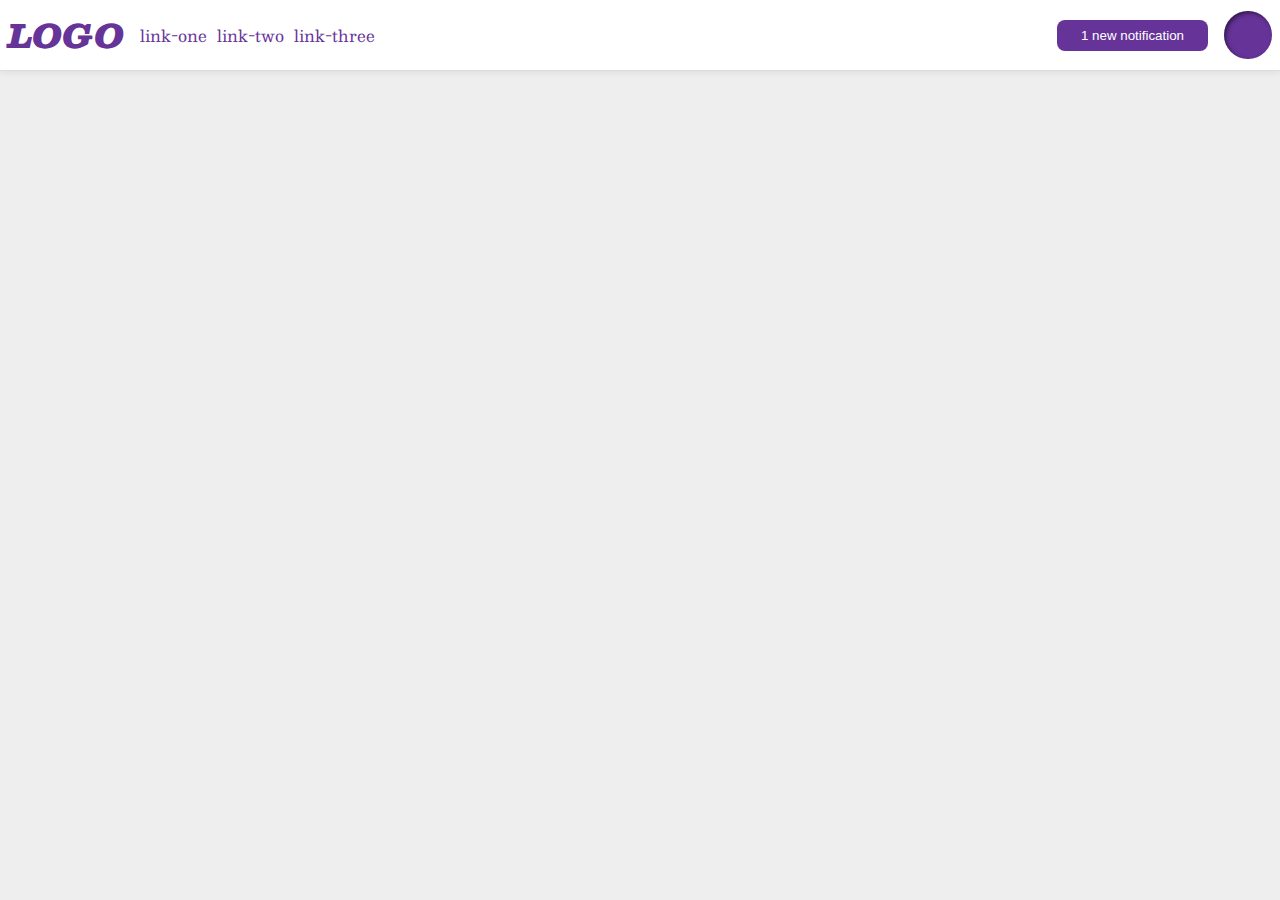
<file: foundations/flex/03-flex-header-2/index.html>
<!DOCTYPE html>
<html lang="en">

<head>
  <meta charset="UTF-8">
  <meta http-equiv="X-UA-Compatible" content="IE=edge">
  <meta name="viewport" content="width=device-width, initial-scale=1.0">
  <title>Flex Header 2</title>
  <link rel="stylesheet" href="style.css">
</head>

<body>
  <div class="header">
    <div class="header-left">
      <div class="logo">
        LOGO
      </div>
      <ul class="links">
        <li><a href="https://google.com">link-one</a></li>
        <li><a href="https://google.com">link-two</a></li>
        <li><a href="https://google.com">link-three</a></li>
      </ul>
    </div>
    <div class="header-right">
      <button class="notifications">
        1 new notification
      </button>
      <div class="profile-image"></div>
    </div>
  </div>
</body>

</html>
</file>
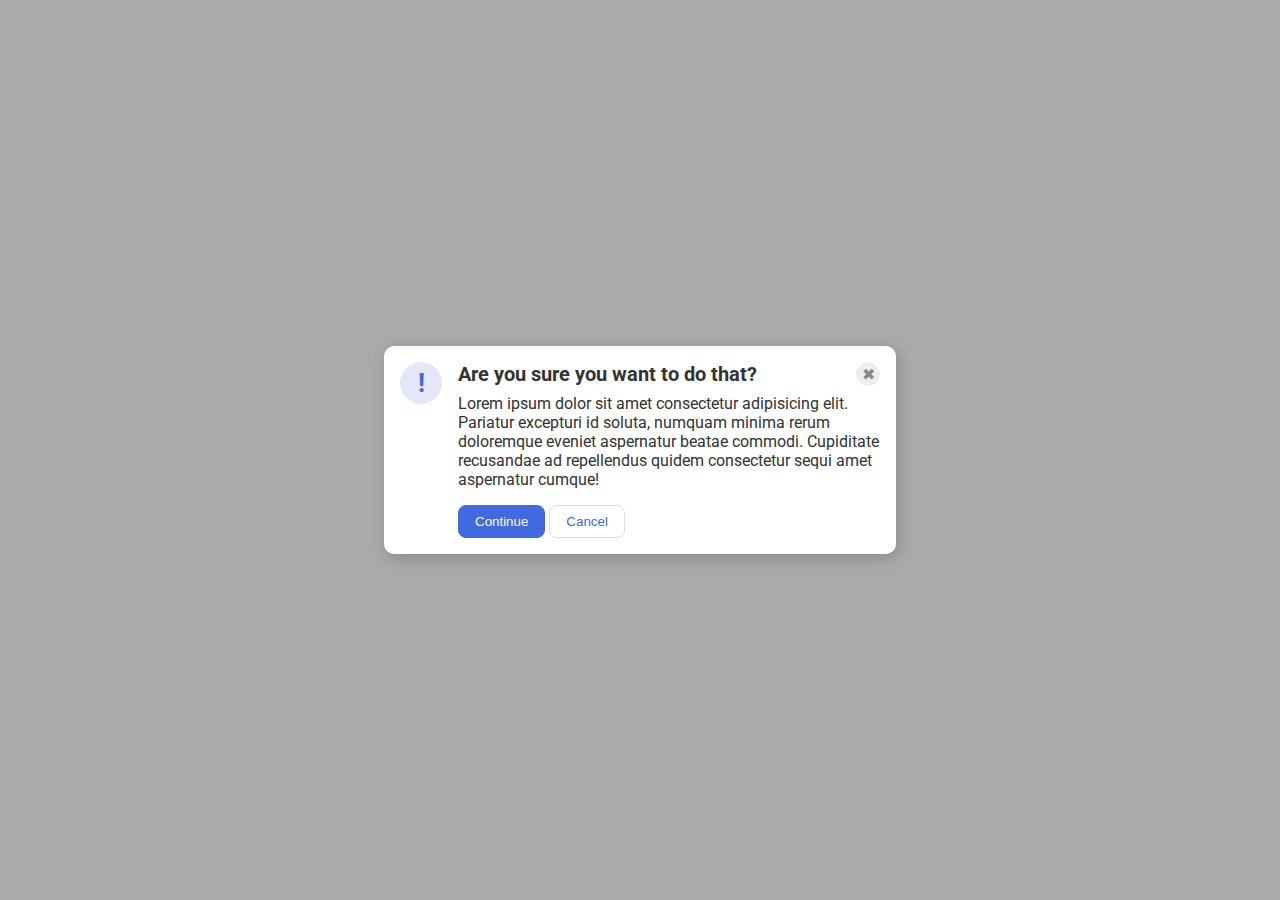
<file: foundations/flex/05-flex-modal/index.html>
<!DOCTYPE html>
<html lang="en">

<head>
  <meta charset="UTF-8">
  <meta http-equiv="X-UA-Compatible" content="IE=edge">
  <meta name="viewport" content="width=device-width, initial-scale=1.0">
  <link rel="stylesheet" href="style.css">
  <title>Modal</title>
</head>

<body>
  <div class="modal">
    <div class="icon">!</div>
    <div class="modal2">
      <div class="header">Are you sure you want to do that?
        <button class="close-button">✖</button>
      </div>
      <div class="text">Lorem ipsum dolor sit amet consectetur adipisicing elit. Pariatur excepturi id soluta, numquam
        minima rerum doloremque eveniet aspernatur beatae commodi. Cupiditate recusandae ad repellendus quidem
        consectetur sequi amet aspernatur cumque!</div>
      <button class="continue">Continue</button>
      <button class="cancel">Cancel</button>
  </div>
  </div>
</body>

</html>
</file>
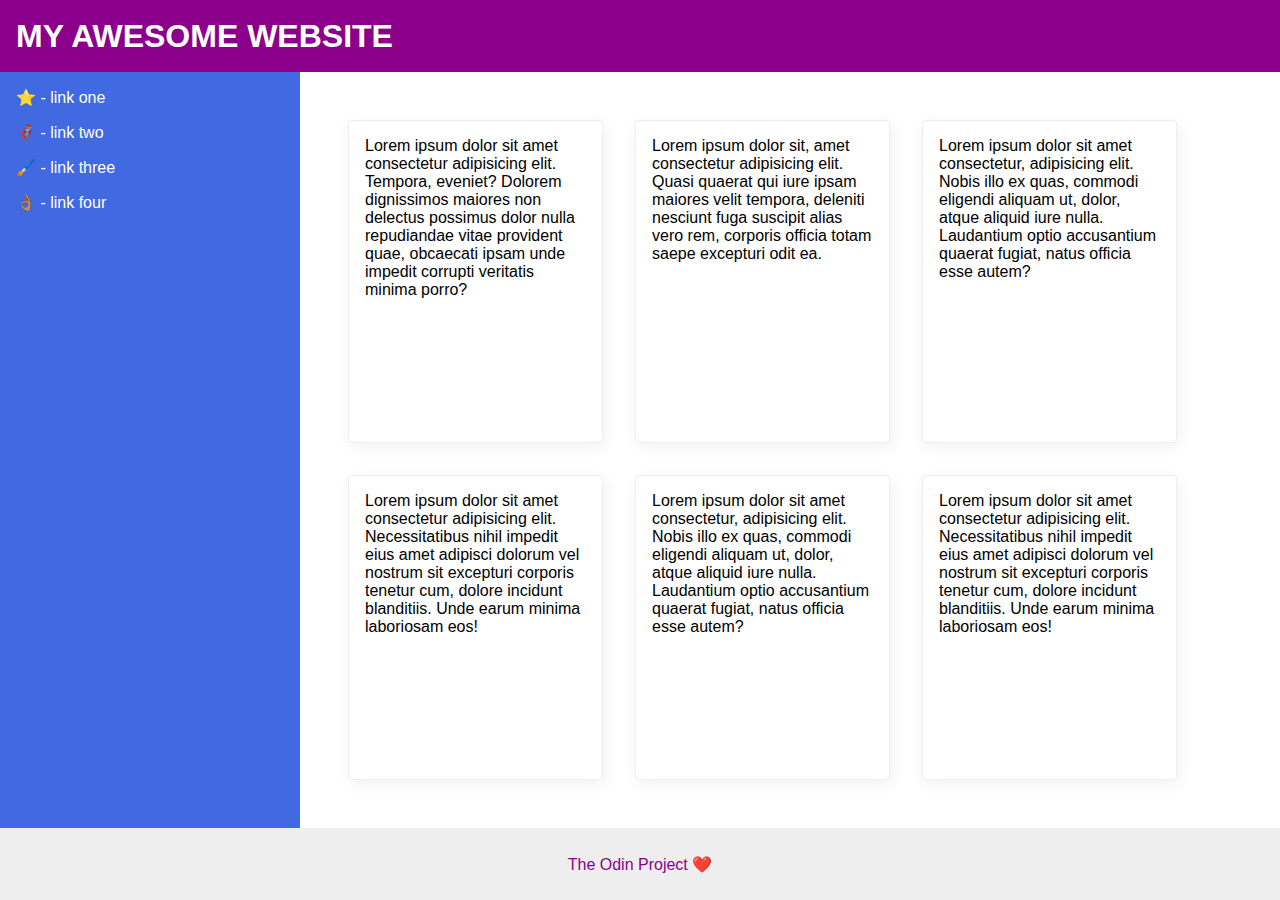
<file: foundations/flex/07-flex-layout-2/index.html>
<!DOCTYPE html>
<html lang="en">

<head>
  <meta charset="UTF-8">
  <meta http-equiv="X-UA-Compatible" content="IE=edge">
  <meta name="viewport" content="width=device-width, initial-scale=1.0">
  <title>The Holy Grail</title>
  <link rel="stylesheet" href="style.css">
</head>

<body>
  <div class="header">
    MY AWESOME WEBSITE
  </div>
  <div class="main">
    <div class="sidebar">
      <ul>
        <li><a href="#">⭐ - link one</a></li>
        <li><a href="#">🦸🏽‍♂️ - link two</a></li>
        <li><a href="#">🖌️ - link three</a></li>
        <li><a href="#">👌🏽 - link four</a></li>
      </ul>
    </div>
    <div class = 'card_container'>
    <div class="card">Lorem ipsum dolor sit amet consectetur adipisicing elit. Tempora, eveniet? Dolorem dignissimos
      maiores non delectus possimus dolor nulla repudiandae vitae provident quae, obcaecati ipsam unde impedit corrupti
      veritatis minima porro?</div>
    <div class="card">Lorem ipsum dolor sit, amet consectetur adipisicing elit. Quasi quaerat qui iure ipsam maiores
      velit tempora, deleniti nesciunt fuga suscipit alias vero rem, corporis officia totam saepe excepturi odit ea.
    </div>
    <div class="card">Lorem ipsum dolor sit amet consectetur, adipisicing elit. Nobis illo ex quas, commodi eligendi
      aliquam ut, dolor, atque aliquid iure nulla. Laudantium optio accusantium quaerat fugiat, natus officia esse
      autem?</div>
    <div class="card">Lorem ipsum dolor sit amet consectetur adipisicing elit. Necessitatibus nihil impedit eius amet
      adipisci dolorum vel nostrum sit excepturi corporis tenetur cum, dolore incidunt blanditiis. Unde earum minima
      laboriosam eos!</div>
    <div class="card">Lorem ipsum dolor sit amet consectetur, adipisicing elit. Nobis illo ex quas, commodi eligendi
      aliquam ut, dolor, atque aliquid iure nulla. Laudantium optio accusantium quaerat fugiat, natus officia esse
      autem?</div>
    <div class="card">Lorem ipsum dolor sit amet consectetur adipisicing elit. Necessitatibus nihil impedit eius amet
      adipisci dolorum vel nostrum sit excepturi corporis tenetur cum, dolore incidunt blanditiis. Unde earum minima
      laboriosam eos!</div>
      </div>
  </div>
  <div class="footer">
    The Odin Project ❤️
  </div>
</body>

</html>
</file>
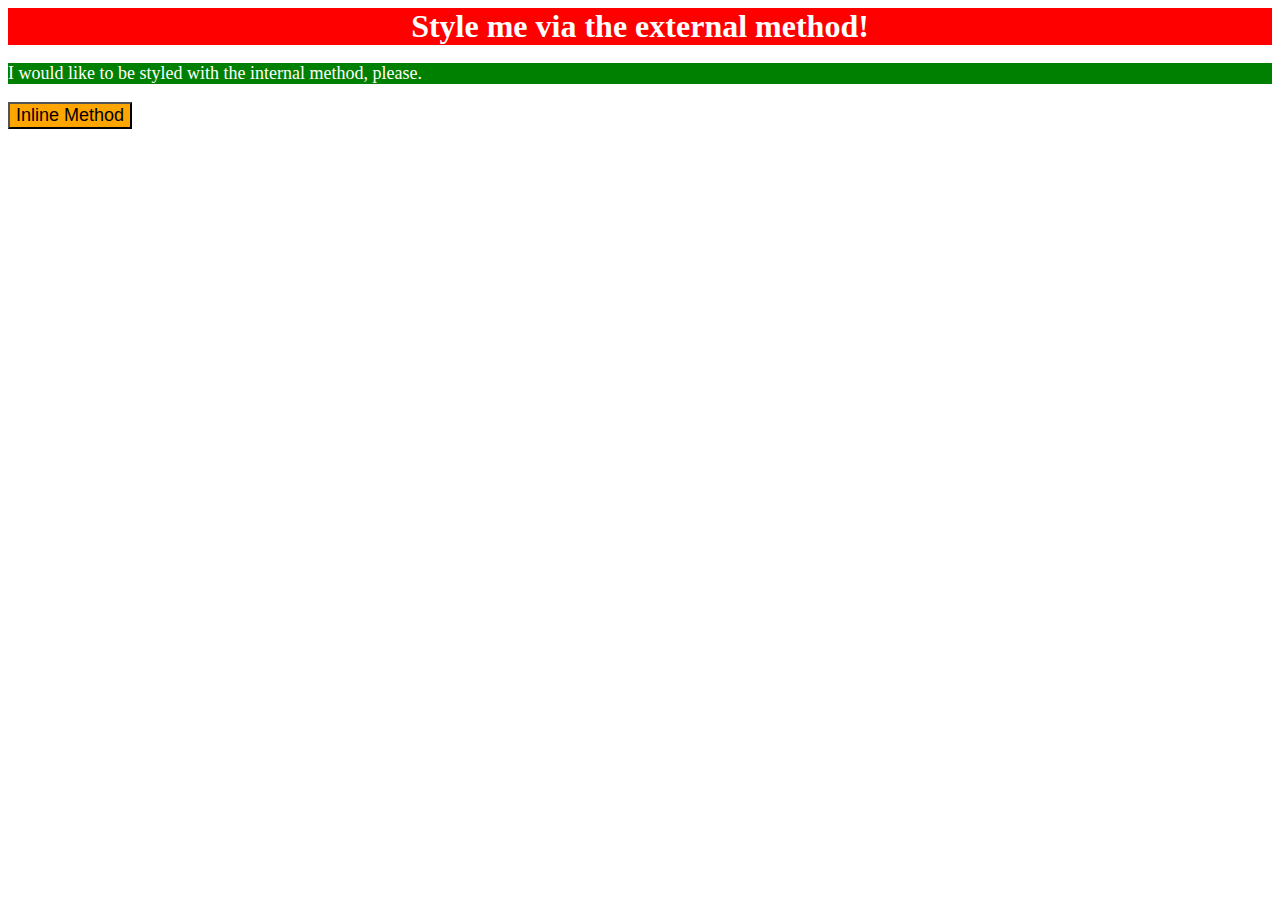
<file: foundations/intro-to-css/01-css-methods/index.html>
<!DOCTYPE html>
<html lang="en">
  <head>
    <meta charset="UTF-8">
    <meta http-equiv="X-UA-Compatible" content="IE=edge">
    <meta name="viewport" content="width=device-width, initial-scale=1.0">
    <title>Methods for Adding CSS</title>
    <link rel="stylesheet" href="styles.css">
    <style>
      p {
        background-color: green;
        color: white;
        font-size: 18px;
      }
    </style>
  </head>
  <body>
    <div>Style me via the external method!</div>
    <p>I would like to be styled with the internal method, please.</p>
    <button style="background-color: orange; font-size: 18px;">Inline Method</button>
  </body>
</html>
</file>
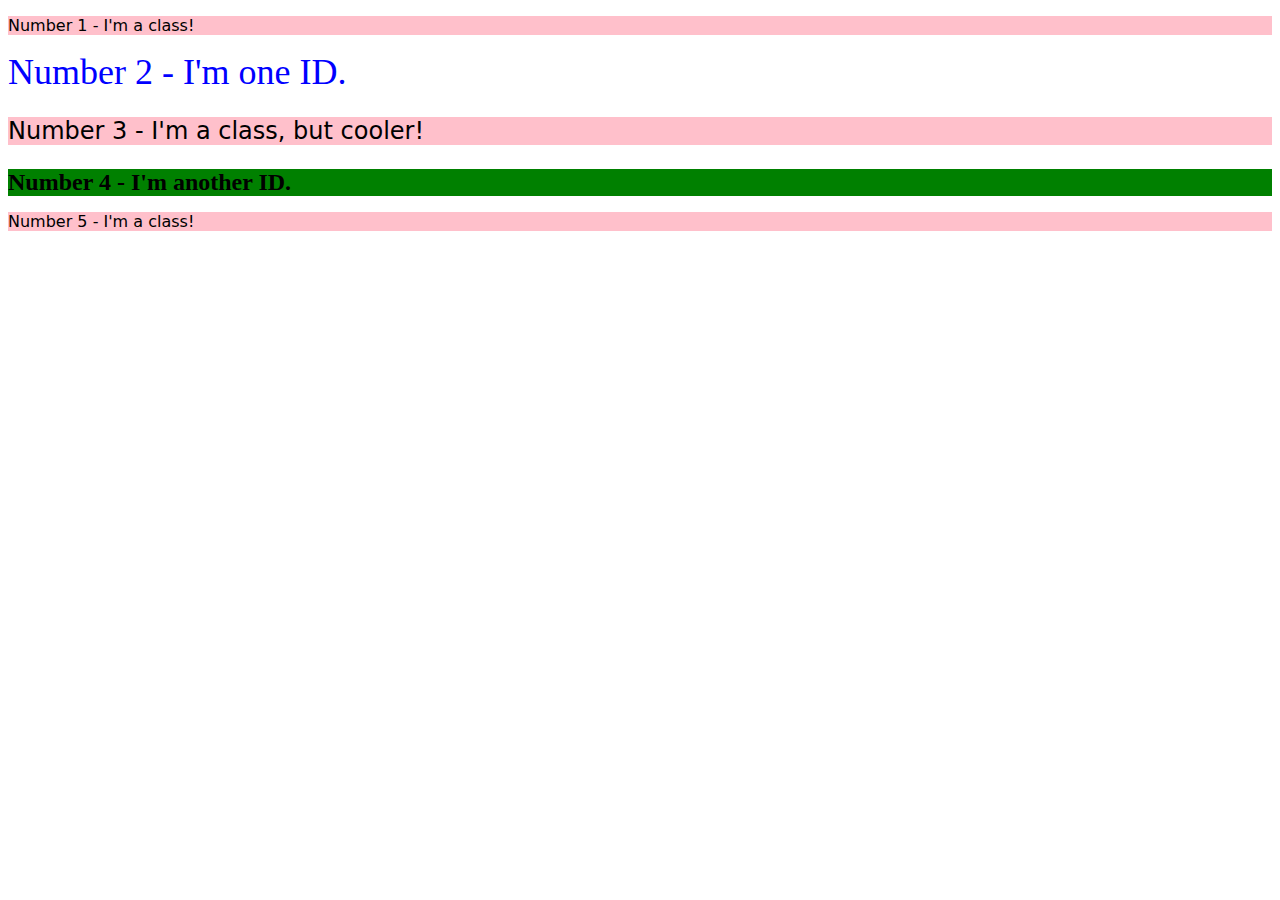
<file: foundations/intro-to-css/02-class-id-selectors/index.html>
<!DOCTYPE html>
<html lang="en">
  <head>
    <meta charset="UTF-8">
    <meta http-equiv="X-UA-Compatible" content="IE=edge">
    <meta name="viewport" content="width=device-width, initial-scale=1.0">
    <title>Class and ID Selectors</title>
    <link rel="stylesheet" href="style.css">
  </head>
  <body>
    <p class="odd para1">Number 1 - I'm a class!</p>
    <div class="div1">Number 2 - I'm one ID.</div>
    <p class="odd para2">Number 3 - I'm a class, but cooler!</p>
    <div class="div2">Number 4 - I'm another ID.</div>
    <p class="odd para3">Number 5 - I'm a class!</p>
  </body>
</html>
</file>
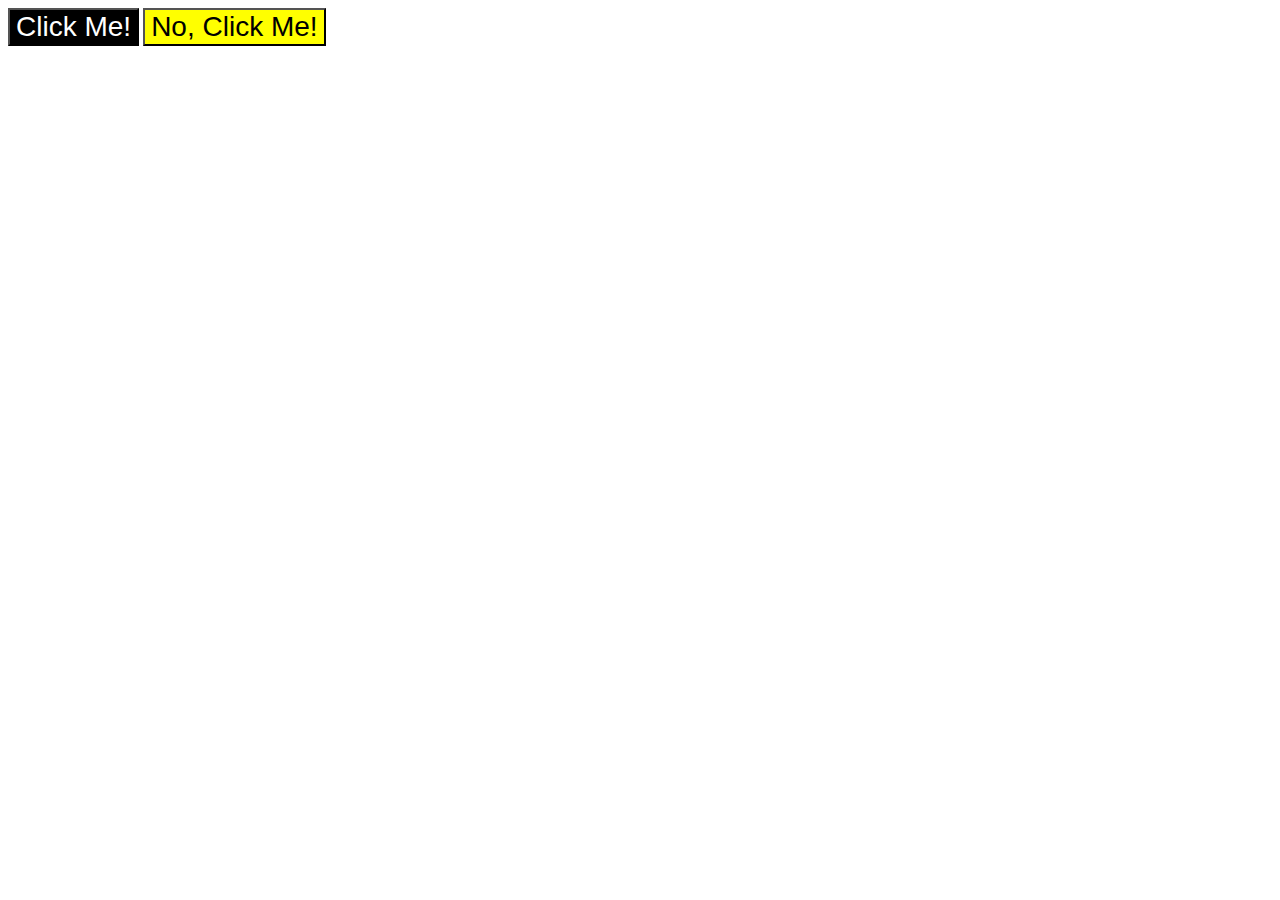
<file: foundations/intro-to-css/03-grouping-selectors/index.html>
<!DOCTYPE html>
<html lang="en">
  <head>
    <meta charset="UTF-8">
    <meta http-equiv="X-UA-Compatible" content="IE=edge">
    <meta name="viewport" content="width=device-width, initial-scale=1.0">
    <title>Grouping Selectors</title>
    <link rel="stylesheet" href="style.css">
  </head>
  <body>
    <button class = 'b1'>Click Me!</button>
    <button class = 'b2'>No, Click Me!</button>
  </body>
</html>
</file>
<file: foundations/flex/03-flex-header-2/style.css>
/* this is some magical font-importing.  
you'll learn about it later. */
@import url('https://fonts.googleapis.com/css2?family=Besley:ital,wght@0,400;1,900&display=swap');

body {
  margin: 0;
  background: #eee;
  font-family: Besley, serif;
}

.header {
  background: white;
  border-bottom: 1px solid #ddd;
  box-shadow: 0 0 8px rgba(0,0,0,.1);
  display: flex;
  justify-content: space-between;
  padding: 8px;
}

.header-left, .header-right {
  display: flex;
  align-items: center;
  gap: 16px;
}

.profile-image {
  background: rebeccapurple;
  box-shadow: inset 2px 2px 4px rgba(0,0,0,.5);
  border-radius: 50%;
  width: 48px;
  height: 48px;
}

.logo {
  color: rebeccapurple;
  font-size: 32px;
  font-weight: 900;
  font-style: italic;
}

button {
  border: none;
  border-radius: 8px;
  background: rebeccapurple;
  color: white;
  padding: 8px 24px;
  align-self: center;
}

a {
  /* this removes the line under our links */
  text-decoration: none;
  color: rebeccapurple;
}

ul {
  list-style-type: none;
  display: flex;
  gap: 10px;
  padding: 0;
  margin: 0;
}
</file>
<file: foundations/flex/05-flex-modal/style.css>
@import url('https://fonts.googleapis.com/css2?family=Roboto:wght@400;700&display=swap');

html, body {
  height: 100%;
}

body {
  font-family: Roboto, sans-serif;
  margin: 0;
  background: #aaa;
  color: #333;
  /* I'll give you this one for free lol */
  display: flex;
  align-items: center;
  justify-content: center;
}

.modal {
  display: flex;
  background: white;
  width: 480px;
  border-radius: 10px;
  box-shadow: 2px 4px 16px rgba(0,0,0,.2);
  gap: 16px;
  padding: 16px;
}

.header {
  display: flex;
  justify-content: space-between;
  align-items: center;
  font-weight: 700;
  font-size: 20px;
  margin-bottom: 8px;
}

.icon {
  color: royalblue;
  font-size: 26px;
  font-weight: 700;
  background: lavender;
  width: 42px;
  height: 42px;
  border-radius: 50%;
  display: flex;
  align-items: center;
  justify-content: center;
  flex-shrink: 0;
}

.close-button {
  background: #eee;
  border-radius: 50%;
  color: #888;
  font-weight: 400;
  font-size: 16px;
  height: 24px;
  width: 24px;
  display: flex;
  align-items: center;
  justify-content: center;
  border: 1px solid #eee;
  padding: 0;
}

button {
  cursor: pointer;
  padding: 8px 16px;
  border-radius: 8px;
}

.end_buttons {
  display: flex;
  gap: 10px;
  margin-top: 10px;
}

button.continue {
  background: royalblue;
  border: 1px solid royalblue;
  color: white;
}

button.cancel {
  background: white;
  border: 1px solid #ddd;
  color: royalblue;
}

.text {
  margin-bottom: 16px;
}
</file>
<file: foundations/flex/07-flex-layout-2/style.css>
body {
  font-family: -apple-system, BlinkMacSystemFont, 'Segoe UI', Roboto, Oxygen, Ubuntu, Cantarell, 'Open Sans', 'Helvetica Neue', sans-serif;
  margin: 0;
  min-height: 100vh;
  display: flex;
  flex-direction: column;
}

ul {
  list-style-type: none;
  margin: 0px;
  padding: 0px;
  gap: 12px;
}

li {
  margin-bottom: 16px;
}

a {
  text-decoration: none;
  color: white;
  size: 24px;
}

.header {
  display: flex;
  height: 72px;
  background: darkmagenta;
  color: white;
  font-weight: 900;
  font-size: 32px;
  align-items: center;
  padding-left: 16px;
}

.main {
  display: flex;
  flex: 1;
}

.card_container {
  display: flex;
  flex-wrap: wrap;
  gap: 32px;
  padding: 48px;
}

.footer {
  height: 72px;
  background: #eee;
  color: darkmagenta;
  display: flex;
  justify-content: center;
  align-items: center;
}

.sidebar {
  width: 300px;
  background: royalblue;
  box-sizing: border-box;
  min-width: 300px;
  padding: 16px;
  flex-shrink: 0;
}

.card {
  border: 1px solid #eee;
  box-shadow: 2px 4px 16px rgba(0,0,0,.06);
  border-radius: 4px;
  flex: 0 0 25%;
  padding: 16px;
}
</file>
<file: foundations/intro-to-css/01-css-methods/styles.css>
div {
    background-color: red;
    color: white;
    font-size: 32px;
    text-align: center;
    font-weight: bold;
}
</file>
<file: foundations/intro-to-css/02-class-id-selectors/style.css>
/* Add CSS Styling */

.odd {
    background-color: pink;
    font-family: Verdana, "DejaVu Sans", sans-serif;
}

.div1 {
    color: blue;
    font-size: 36px;
}

.para2 {
    font-size: 24px;
}

.div2 {
    font-size: 24px;
    font-weight: bold;
    background-color: green;
}
</file>
<file: foundations/intro-to-css/03-grouping-selectors/style.css>
/* Add CSS Styling */

button {
    font-size: 28px;
    font-family: Helvetica, 'Times New Roman',sans-serif;
}

.b1 {
    background-color: black;
    color: white;
}

.b2 {
    background-color: yellow;
}
</file>
